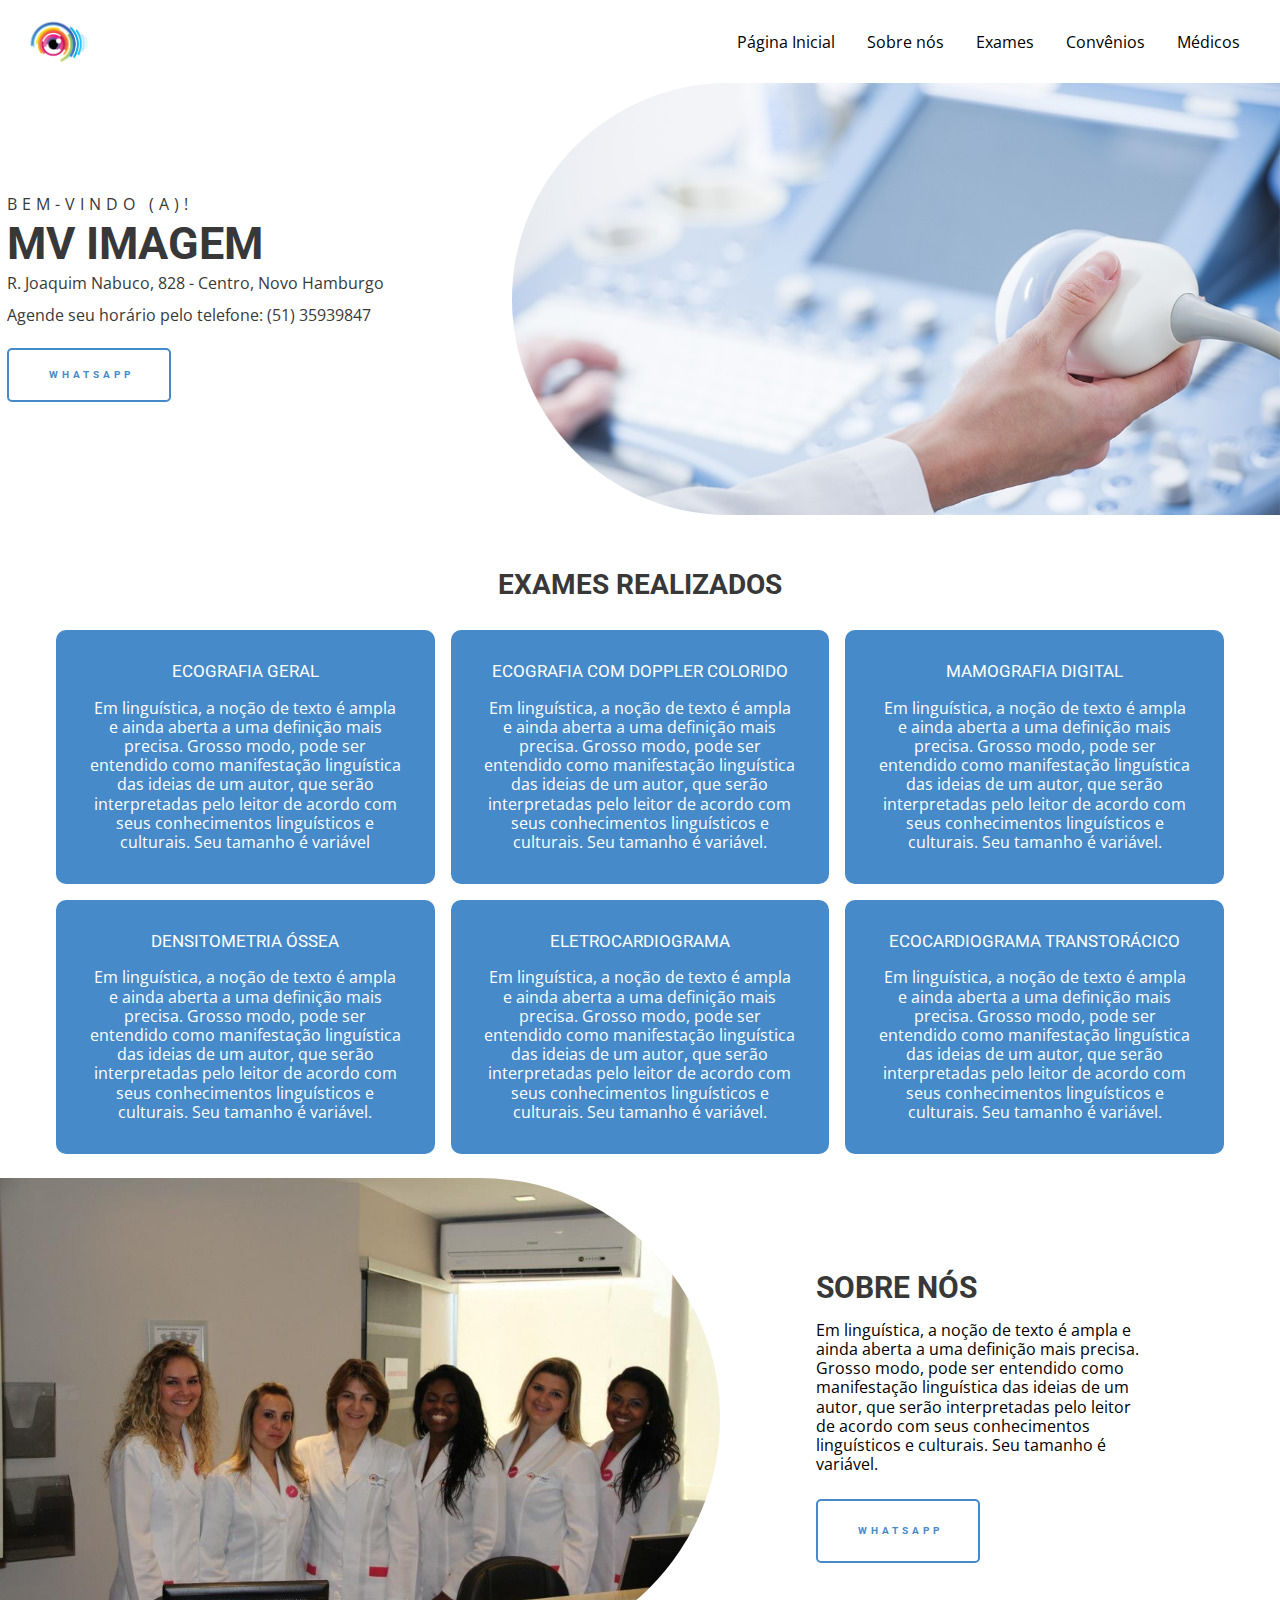
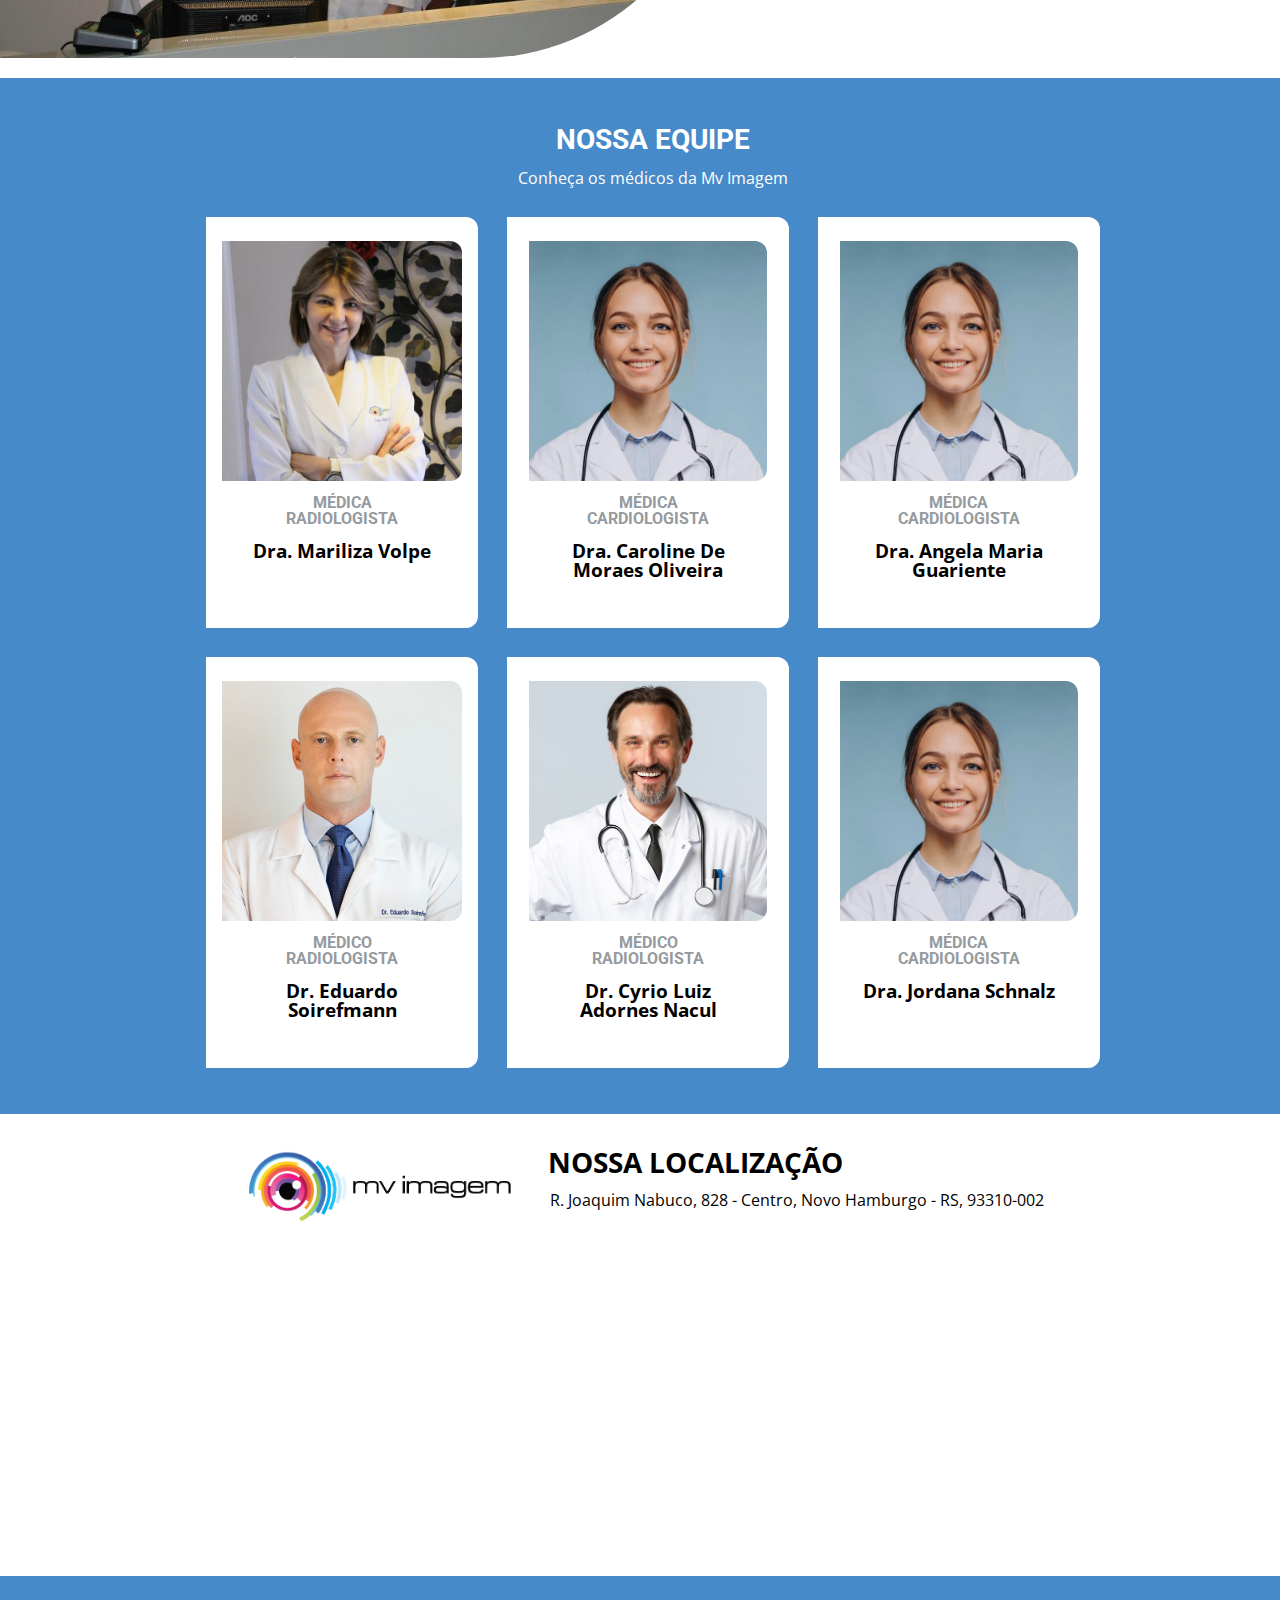
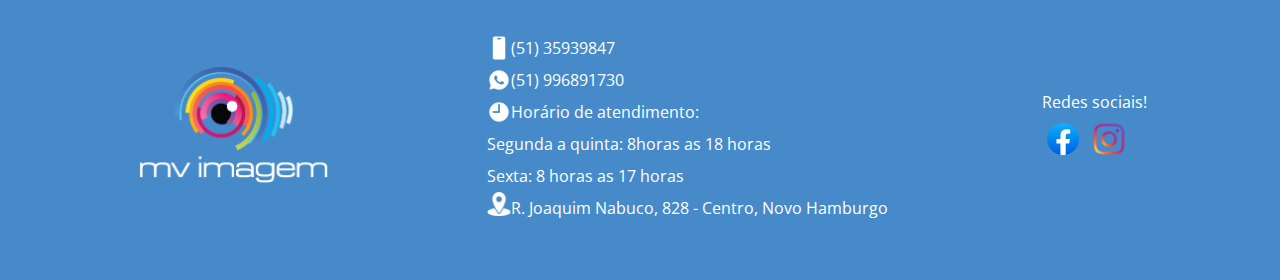
<file: index.html>
<!DOCTYPE html>
<html lang="en">

<head>
    <meta charset="UTF-8">
    <meta http-equiv="X-UA-Compatible" content="IE=edge">
    <meta name="viewport" content="width=device-width, initial-scale=1.0">
    <link rel="stylesheet" href="reset.css">
    <title>Mv Imagem</title>
    <meta name="description" content="MV IMAGEM-Clinica de ultrasonografia" />
    <link rel="preconnect" href="https://fonts.googleapis.com">
    <link rel="preconnect" href="https://fonts.gstatic.com" crossorigin>
    <link href="https://fonts.googleapis.com/css2?family=Open+Sans:wght@300&display=swap" rel="stylesheet">
    <link href="https://fonts.googleapis.com/css2?family=Roboto&display=swap" rel="stylesheet">
    <link href="style.css" rel="stylesheet">
    <link href="/paginas/convenio.html">
    <link href="/paginas/exames.html">

</head>

<body>
    <header class="cabecalho">

        <div class="container">
            <input type="checkbox" id="menu" class="container_botao">
            <label for="menu">
                <span class="cabecalho_menu-hamburguer container_imagem"></span>
            </label>
            <ul class="lista_menu">

                <li class="lista_menu_item">
                    <a href="/index.html" class="lista_menu_link">Página Inicial</a>
                </li>
                <li class="lista_menu_item">
                    <a href="#sobre_nos" class="lista_menu_link">Sobre nós</a>
                </li>
                <li class="lista_menu_item">
                    <a href="/paginas/exames.html" class="lista_menu_link">Exames</a>
                </li>
                <li class="lista_menu_item">
                    <a href="/paginas/convenio.html" class="lista_menu_link">Convênios</a>
                </li>
                <li class="lista_menu_item">
                    <a href="#equipe_medica" class="lista_menu_link">Médicos</a>
                </li>
            </ul>

        </div>

        <img src="img/logounico.png" class="logo_clinicaMv" alt="Logo da clinica Mv imagem">


        <ul class="opcoes">
            <li class="opcoes_item"><a href="/index.html" class="opcoes_link">Página Inicial</a></li>
            <li class="opcoes_item"><a href="#sobre_nos" class="opcoes_link">Sobre nós</a></li>
            <li class="opcoes_item"><a href="/paginas/exames.html" class="opcoes_link">Exames</a></li>
            <li class="opcoes_item"><a href="/paginas/convenio.html" class="opcoes_link">Convênios</a></li>
            <li class="opcoes_item"><a href="#equipe_medica" class="opcoes_link">Médicos</a></li>
        </ul>
    </header>



   
   
    <section id="pagina_inicial" class="banner">

        <div class="banner_conteudo">
            <p class="banner_bemVindo">Bem-Vindo (a)! </p>
            <h2 class="banner_titulo">Mv Imagem</h2>
            <!-- <p class="banner_texto">Clinica Médica de Ultrassonografia!</p> -->

            <div class="conteudo_banner">
                <p class="banner_endereço">R. Joaquim Nabuco, 828 - Centro, Novo Hamburgo</p>
                <p class="banner_telefone">Agende seu horário pelo telefone:
                    (51) 35939847
                </p>
                <div class="botao_whatsapp">
                    <a href="https://wa.me/5551996891730" target="_blank" id="contatos_telefone">whatsapp</a>
                </div>
            </div>

        </div>
            <img src="img/banner.jpg" width="60%" alt="imagem aparelho" class="imagem_banner">
       
    </section>



    <section class="card">
        <div class="descrição">
            <h1 class="titulo">exames realizados</h1>
        </div>
        <div class="card_geral">
            <div class="card_serviços">
                <h3 class="nome_serviço">Ecografia geral</h3>
                <p class="descricao_texto">Em linguística, a noção de texto é ampla e ainda aberta a uma definição mais
                    precisa. Grosso modo, pode ser entendido como manifestação linguística das ideias de um autor, que
                    serão interpretadas pelo leitor de acordo com seus conhecimentos linguísticos e culturais. Seu
                    tamanho é variável</p>
            </div>
            <div class="card_serviços">
                <h3 class="nome_serviço">Ecografia com doppler colorido</h3>
                <p class="descricao_texto">Em linguística, a noção de texto é ampla e ainda aberta a uma definição mais
                    precisa. Grosso modo, pode ser entendido como manifestação linguística das ideias de um autor, que
                    serão interpretadas pelo leitor de acordo com seus conhecimentos linguísticos e culturais. Seu
                    tamanho é variável.</p>
            </div>
            <div class="card_serviços">
                <h3 class="nome_serviço">Mamografia Digital</h3>
                <p class="descricao_texto">Em linguística, a noção de texto é ampla e ainda aberta a uma definição mais
                    precisa. Grosso modo, pode ser entendido como manifestação linguística das ideias de um autor, que
                    serão interpretadas pelo leitor de acordo com seus conhecimentos linguísticos e culturais. Seu
                    tamanho é variável.</p>
            </div>
            <div class="card_serviços">
                <h3 class="nome_serviço">Densitometria óssea</h3>
                <p class="descricao_texto">Em linguística, a noção de texto é ampla e ainda aberta a uma definição mais
                    precisa. Grosso modo, pode ser entendido como manifestação linguística das ideias de um autor, que
                    serão interpretadas pelo leitor de acordo com seus conhecimentos linguísticos e culturais. Seu
                    tamanho é variável.</p>
            </div>
            <div class="card_serviços">
                <h3 class="nome_serviço">Eletrocardiograma</h3>
                <p class="descricao_texto">Em linguística, a noção de texto é ampla e ainda aberta a uma definição mais
                    precisa. Grosso modo, pode ser entendido como manifestação linguística das ideias de um autor, que
                    serão interpretadas pelo leitor de acordo com seus conhecimentos linguísticos e culturais. Seu
                    tamanho é variável.</p>
            </div>
            <div class="card_serviços">
                <h3 class="nome_serviço">ecocardiograma transtorácico</h3>
                <p class="descricao_texto">Em linguística, a noção de texto é ampla e ainda aberta a uma definição mais
                    precisa. Grosso modo, pode ser entendido como manifestação linguística das ideias de um autor, que
                    serão interpretadas pelo leitor de acordo com seus conhecimentos linguísticos e culturais. Seu
                    tamanho é variável.</p>
            </div>
        </div>

    </section>

    <section id="sobre_nos" class="sobre_clinica">

        <div class="imagem_clinica">
            <img src="img/equipeMV.jpg" alt="imagem da clinica">
        </div>

        <div class="card_clinica">
            <div class="sobre_titulo">sobre nós</div>
            <div class="sobre_text">
                <p class="descricao_texto">Em linguística, a noção de texto é ampla e ainda aberta a uma definição mais
                    precisa. Grosso modo, pode ser entendido como manifestação linguística das ideias de um autor, que
                    serão interpretadas pelo leitor de acordo com seus conhecimentos linguísticos e culturais. Seu
                    tamanho é variável.</p>
                <div class="botao_whatsapp_card">
                    <a href="https://wa.me/5551996891730" target="_blank" id="contatos_telefone_card">whatsapp</a>
                </div>
            </div>
        </div>

    </section>

    <section id="equipe_medica" class="equipe">
        <div class="conteudo_equipe">
            <h2 class="titulo_equipe">Nossa equipe</h2>
            <p class="text_equipe">Conheça os médicos da Mv Imagem</p>
        </div>
        <div class="equipe_medica">
            <div class="card_medico">
                <div class="foto_medico">
                    <img src="img/mariliza.jpeg" alt="Foto Dra.Mariliza">
                </div>
                <div class="informoes_medico">
                    <p class="especialidade">Médica Radiologista</p>
                    <h3 class="nome_medico">Dra. Mariliza Volpe</h3>
                </div>
            </div>
            <div class="card_medico">
                <div class="foto_medico">
                    <img src="img/medica.jpg" alt="Foto Dra.Mariliza">
                </div>
                <div class="informoes_medico">
                    <p class="especialidade">Médica cardiologista</p>
                    <h3 class="nome_medico">Dra. Caroline De Moraes Oliveira</h3>
                </div>
            </div>
            <div class="card_medico">
                <div class="foto_medico">
                    <img src="img/medica.jpg" alt="Foto Dra.Mariliza">
                </div>
                <div class="informoes_medico">
                    <p class="especialidade">Médica cardiologista</p>
                    <h3 class="nome_medico">Dra. Angela Maria Guariente</h3>
                </div>
            </div>
            <div class="card_medico">
                <div class="foto_medico">
                    <img src="img/Dr-Eduardo-Soreifmann.jpg" alt="Foto Dra.Mariliza">
                </div>
                <div class="informoes_medico">
                    <p class="especialidade">Médico Radiologista</p>
                    <h3 class="nome_medico">Dr. Eduardo Soirefmann</h3>
                </div>
            </div>
            <div class="card_medico">
                <div class="foto_medico">
                    <img src="img/medico.jpg" alt="Foto Dra.Mariliza">
                </div>
                <div class="informoes_medico">
                    <p class="especialidade">Médico Radiologista</p>
                    <h3 class="nome_medico">Dr. Cyrio Luiz Adornes Nacul</h3>
                </div>
            </div>
            <div class="card_medico">
                <div class="foto_medico">
                    <img src="img/medica.jpg" alt="Foto Dra.Mariliza">
                </div>
                <div class="informoes_medico">
                    <p class="especialidade">Médica cardiologista</p>
                    <h3 class="nome_medico">Dra. Jordana Schnalz</h3>
                </div>
            </div>
        </div>
    </section>

    <section id="Localização" class="localizaçao_clinica">
        <div class="localizaçao_logo">
            <img class="logo_clinica" src="img/logoEscrito.png" alt="logo clinica">

            <div class="escrita_localizaçao">
                <h3>Nossa localização</h3>
                <p> R. Joaquim Nabuco, 828 - Centro, Novo Hamburgo - RS, 93310-002</p>
            </div>
        </div>

        <div class="mapa">
            <iframe
                src="https://www.google.com/maps/embed?pb=!1m18!1m12!1m3!1d3466.262163965737!2d-51.13147508521239!3d-29.683178021526814!2m3!1f0!2f0!3f0!3m2!1i1024!2i768!4f13.1!3m3!1m2!1s0x951943af8777ccd5%3A0x61f40f6b15903aa6!2sMV%20Imagem%20Climedson!5e0!3m2!1spt-BR!2sbr!4v1674775472508!5m2!1spt-BR!2sbr"
                width="100%" height="300" style="border:0;" allowfullscreen="" loading="lazy"
                referrerpolicy="no-referrer-when-downgrade"></iframe>
        </div>
    </section>

    <footer class="rodape">
        <div class="logo">
            <img src="/img/logoBranco.png" alt="logo clinica">
        </div>


        <div class="informacoes_clinica">

        <div class="telefone_infomacoes">
            <img src="/img/telefone.png" alt="imagem telefone">
            <p>(51) 35939847</p>
        </div>
        <div class="whats_informacoes">
            <img src="/img/whats.png" alt="imagem whats">
            <p>(51) 996891730</p>
        </div>
       
    <div class="horario_informacoes">
        <div class="horario_img">
        <img src="/img/relogio.png" alt="imagem relogio">
        <p>Horário de atendimento: </p>
    </div>
        <p> Segunda a quinta: 8horas as 18 horas</p>
        <p> Sexta: 8 horas as 17 horas</p>
    </div>

    <div class="localizaçao_informacoes">
        <img src="/img/localizacao.png" alt="imagem de localização">
        <p>R. Joaquim Nabuco, 828 - Centro, Novo Hamburgo</p>
    </div>
    </div>

    <div class="redes_sociais">
        <p>Redes sociais!</p>
        <a href="https://www.facebook.com/MVImagem/?locale=pt_BR"> <img src="/img/facebook.png" alt="logo facebook"></a>
        <a href="https://www.instagram.com/mvimagem/"> <img src="/img/instagram.png" alt="logo instagram"></a>
    </div>
    </footer>

</body>

</html>
</file>
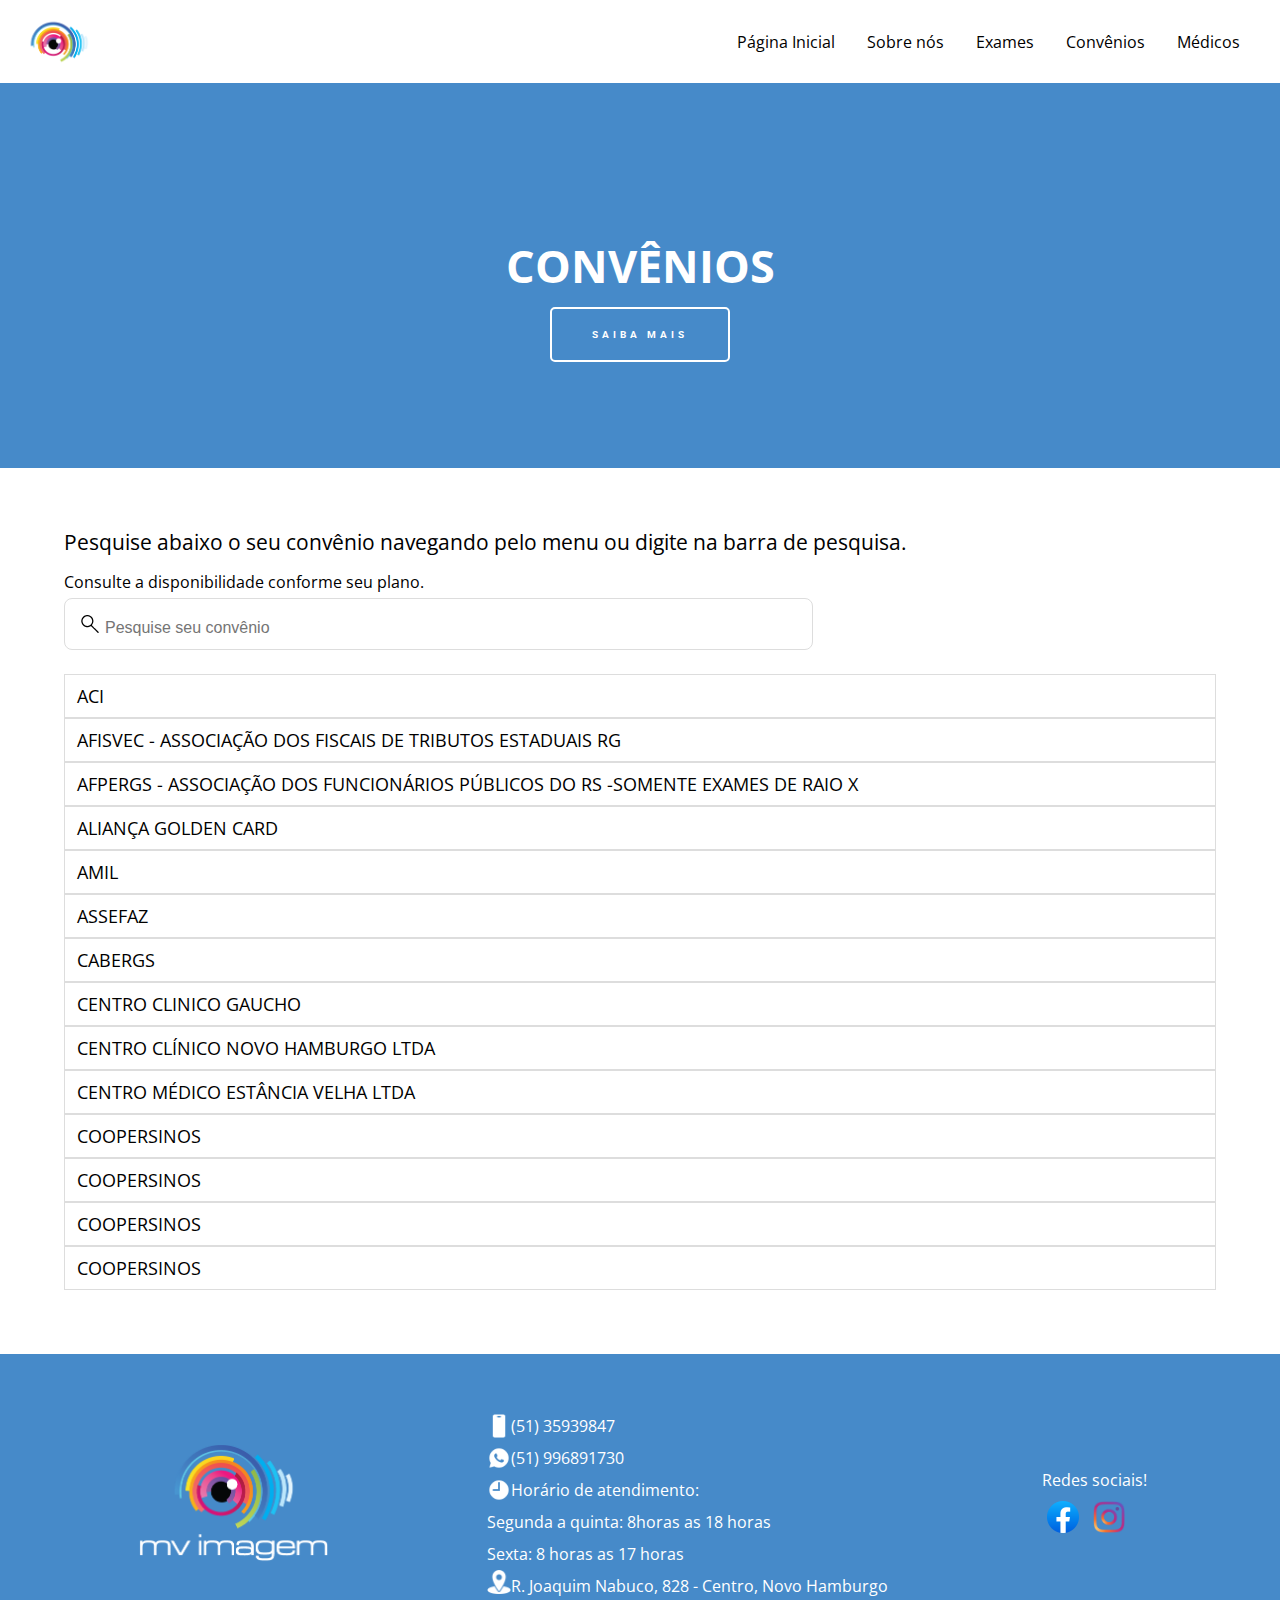
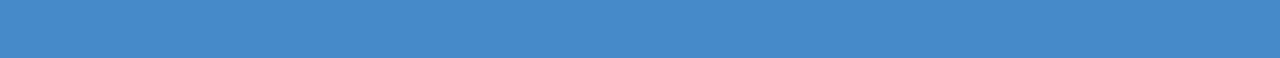
<file: paginas/convenio.html>
<!DOCTYPE html>
<html lang="en">

<head>
    <meta charset="UTF-8">
    <meta http-equiv="X-UA-Compatible" content="IE=edge">
    <meta name="viewport" content="width=device-width, initial-scale=1.0">
    <title>Mv Imagem</title>
    <link rel="stylesheet" href="/reset.css">
    <link rel="preconnect" href="https://fonts.googleapis.com">
    <link rel="preconnect" href="https://fonts.gstatic.com" crossorigin>
    <link href="https://fonts.googleapis.com/css2?family=Open+Sans:wght@300&display=swap" rel="stylesheet">
    <link href="https://fonts.googleapis.com/css2?family=Roboto&display=swap" rel="stylesheet">
    <link href="/style.css" rel="stylesheet">
    <link href="/index.html">
    <link href="/paginas/exames.html">
</head>

<body>
    <header class="cabecalho">

        <div class="container">
            <input type="checkbox" id="menu" class="container_botao">
            <label for="menu">
                <span class="cabecalho_menu-hamburguer container_imagem"></span>
            </label>
            <ul class="lista_menu">
                
                <li class="lista_menu_item">
                    <a href="/index.html" class="lista_menu_link">Página Inicial</a>
                </li>
                <li class="lista_menu_item">
                    <a href="/index.html#sobre_nos" class="lista_menu_link">Sobre nós</a>
                </li>
                <li class="lista_menu_item">
                    <a href="/paginas/exames.html" class="lista_menu_link">Exames</a>
                </li>
                <li class="lista_menu_item">
                    <a href="/paginas/convenio.html" class="lista_menu_link">Convênios</a>
                </li>
                <li class="lista_menu_item">
                    <a href="/index.html#equipe_medica" class="lista_menu_link">Médicos</a>
                </li>
            </ul>

        </div>
      
<img  src="/img/logounico.png" class="logo_clinicaMv" alt="Logo da clinica Mv imagem"> 
            

<ul class="opcoes">
    <li class="opcoes_item"><a href="/index.html"  class="opcoes_link" >Página Inicial</a></li>
    <li class="opcoes_item"><a href="/index.html#sobre_nos"  class="opcoes_link" >Sobre nós</a></li>
    <li class="opcoes_item"><a href="/paginas/exames.html"  class="opcoes_link" >Exames</a></li>
    <li class="opcoes_item"><a href="/paginas/convenio.html"  class="opcoes_link" >Convênios</a></li>
    <li class="opcoes_item"><a href="/index.html#equipe_medica"  class="opcoes_link" >Médicos</a></li>
</ul>
    </header>

    <section class="banner_convenio">
        <h2 class="titulo_convenio">Convênios</h2>
        <div>
            <a href="https://wa.me/5551996891730" target="_blank" id="contatos_whatsapp">saiba mais</a>
        </div>
    </section>

    <section class="lista_convenio">
        <p class="texto_convenio">Pesquise abaixo o seu convênio navegando pelo menu ou digite na barra de pesquisa.</p>
        <p>Consulte a disponibilidade conforme seu plano.</p>
        <input type="text" id="myInput" onkeyup="myFunction()"  placeholder="Pesquise seu convênio" title="Type in a name">
        
        <ul id="myUL">
            <li><a href="#">ACI</a></li>
            <li><a href="#">AFISVEC - ASSOCIAÇÃO DOS FISCAIS DE TRIBUTOS ESTADUAIS RG</a></li>
          
            <li><a href="#">AFPERGS - ASSOCIAÇÃO DOS FUNCIONÁRIOS PÚBLICOS DO RS -SOMENTE EXAMES DE RAIO X</a></li>
            <li><a href="#">ALIANÇA GOLDEN CARD</a></li>
          
            <li><a href="#">AMIL</a></li>
            <li><a href="#">ASSEFAZ</a></li>
            <li><a href="#">CABERGS</a></li>
            <li><a href="#">CENTRO CLINICO GAUCHO</a></li>
            <li><a href="#">CENTRO CLÍNICO NOVO HAMBURGO LTDA</a></li>
            <li><a href="#">CENTRO MÉDICO ESTÂNCIA VELHA LTDA</a></li>
            <li><a href="#">COOPERSINOS</a></li>
            <li><a href="#">COOPERSINOS</a></li>
            <li><a href="#">COOPERSINOS</a></li>
            <li><a href="#">COOPERSINOS</a></li>
          </ul>
        
          <script>
            function myFunction() {
                var input, filter, ul, li, a, i, txtValue;
                input = document.getElementById("myInput");
                filter = input.value.toUpperCase();
                ul = document.getElementById("myUL");
                li = ul.getElementsByTagName("li");
                for (i = 0; i < li.length; i++) {
                    a = li[i].getElementsByTagName("a")[0];
                    txtValue = a.textContent || a.innerText;
                    if (txtValue.toUpperCase().indexOf(filter) > -1) {
                        li[i].style.display = "";
                    } else {
                        li[i].style.display = "none";
                    }
                }
            }
            </script>
    </section>
    <footer class="rodape">
        <div class="logo">
            <img src="/img/logoBranco.png" alt="logo clinica">
        </div>


        <div class="informacoes_clinica">

        <div class="telefone_infomacoes">
            <img src="/img/telefone.png" alt="imagem telefone">
            <p>(51) 35939847</p>
        </div>
        <div class="whats_informacoes">
            <img src="/img/whats.png" alt="imagem whats">
            <p>(51) 996891730</p>
        </div>
       
    <div class="horario_informacoes">
        <div class="horario_img">
        <img src="/img/relogio.png" alt="imagem relogio">
        <p>Horário de atendimento: </p>
    </div>
        <p> Segunda a quinta: 8horas as 18 horas</p>
        <p> Sexta: 8 horas as 17 horas</p>
    </div>

    <div class="localizaçao_informacoes">
        <img src="/img/localizacao.png" alt="imagem de localização">
        <p>R. Joaquim Nabuco, 828 - Centro, Novo Hamburgo</p>
    </div>
    </div>

    <div class="redes_sociais">
        <p>Redes sociais!</p>
        <a href="https://www.facebook.com/MVImagem/?locale=pt_BR"> <img src="/img/facebook.png" alt="logo facebook"></a>
        <a href="https://www.instagram.com/mvimagem/"> <img src="/img/instagram.png" alt="logo instagram"></a>
    </div>
    </footer>

</body>

</html>
</file>
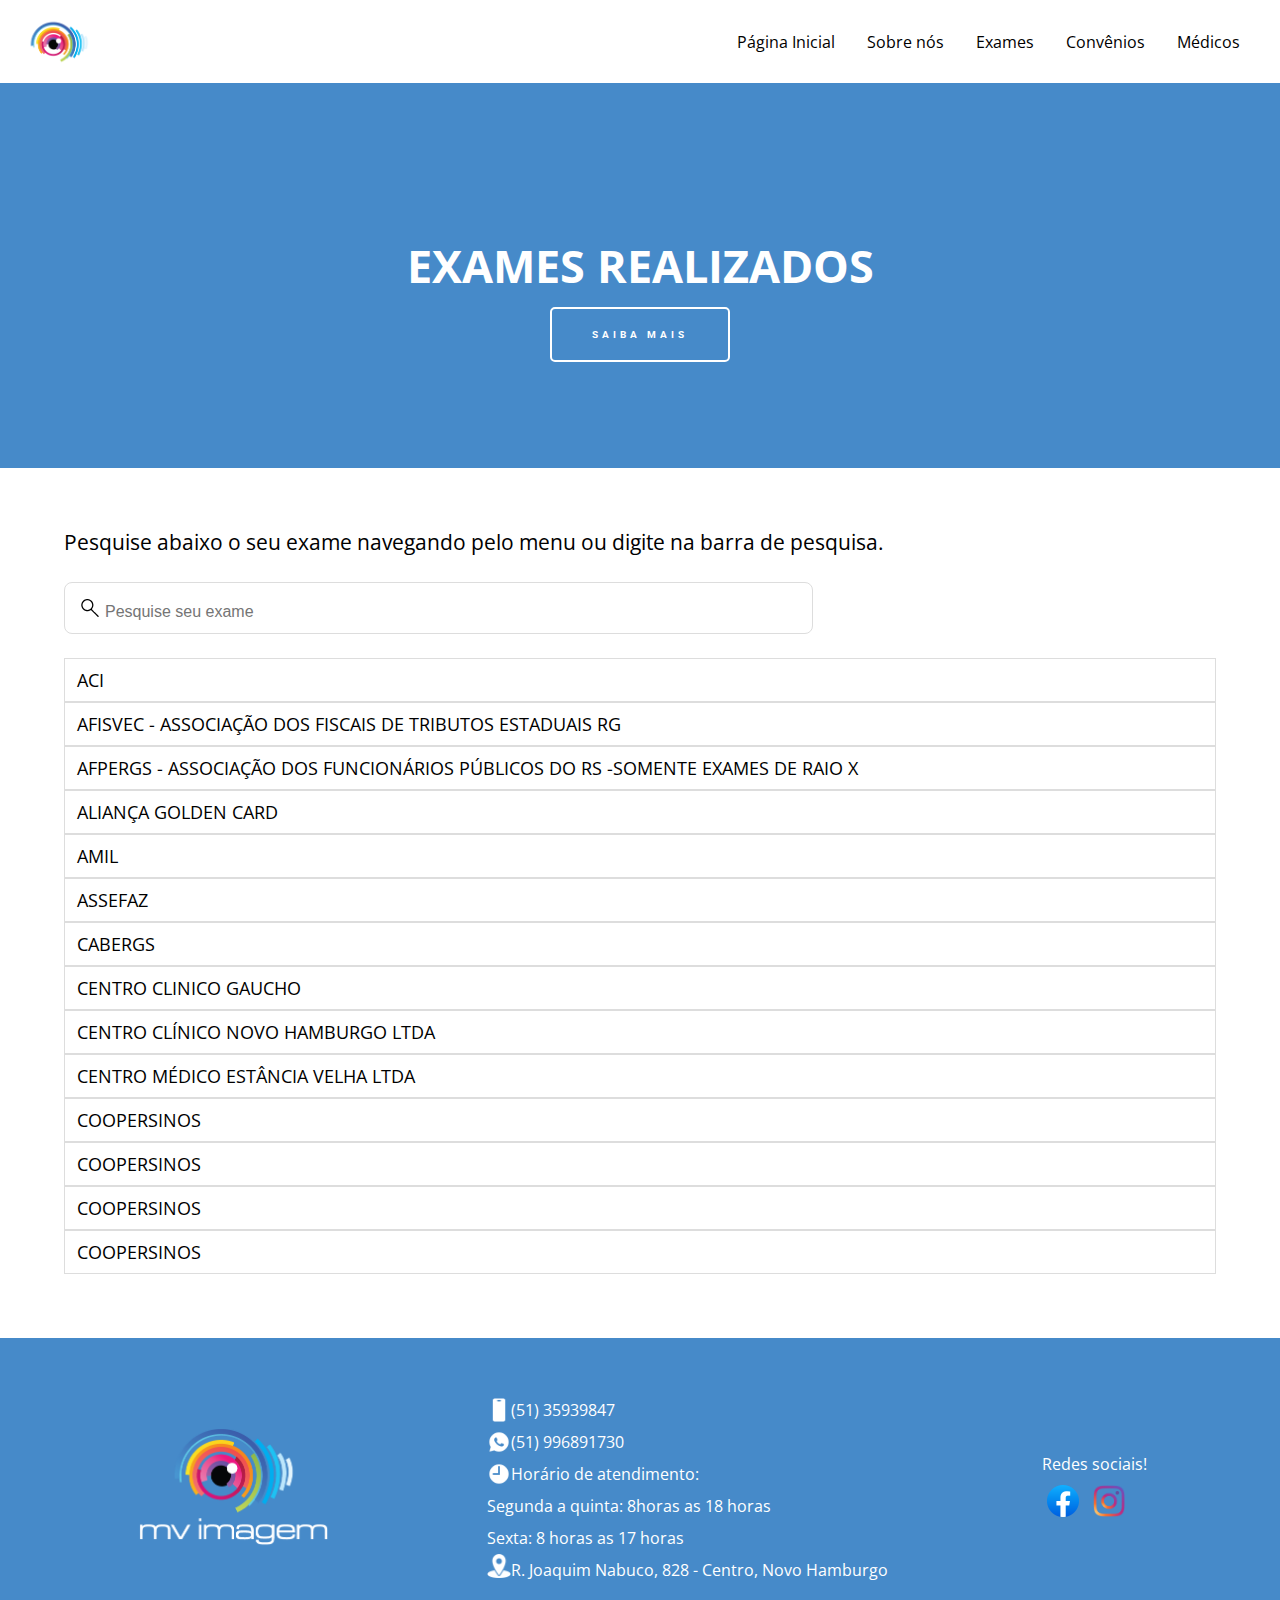
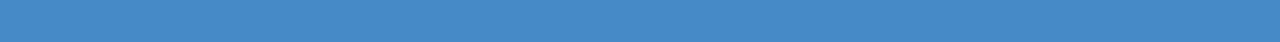
<file: paginas/exames.html>
<!DOCTYPE html>
<html lang="en">
<head>
    <head>
        <meta charset="UTF-8">
        <meta http-equiv="X-UA-Compatible" content="IE=edge">
        <meta name="viewport" content="width=device-width, initial-scale=1.0">
        <title>Mv Imagem</title>
        <link rel="stylesheet" href="/reset.css">
        <link rel="preconnect" href="https://fonts.googleapis.com">
        <link rel="preconnect" href="https://fonts.gstatic.com" crossorigin>
        <link href="https://fonts.googleapis.com/css2?family=Open+Sans:wght@300&display=swap" rel="stylesheet">
        <link href="https://fonts.googleapis.com/css2?family=Roboto&display=swap" rel="stylesheet">
        <link href="/style.css" rel="stylesheet">
        <link href="/index.html">
        <link href="/paginas/convenio.html">
    </head>
    
</head>
<body>

    <header class="cabecalho">

        <div class="container">
            <input type="checkbox" id="menu" class="container_botao">
            <label for="menu">
                <span class="cabecalho_menu-hamburguer container_imagem"></span>
            </label>
            <ul class="lista_menu">
                
                <li class="lista_menu_item">
                    <a href="/index.html" class="lista_menu_link">Página Inicial</a>
                </li>
                <li class="lista_menu_item">
                    <a href="/index.html#sobre_nos" class="lista_menu_link">Sobre nós</a>
                </li>
                <li class="lista_menu_item">
                    <a href="/paginas/exames.html" class="lista_menu_link">Exames</a>
                </li>
                <li class="lista_menu_item">
                    <a href="/paginas/convenio.html" class="lista_menu_link">Convênios</a>
                </li>
                <li class="lista_menu_item">
                    <a href="/index.html#equipe_medica" class="lista_menu_link">Médicos</a>
                </li>
            </ul>

        </div>
      
<img  src="/img/logounico.png" class="logo_clinicaMv" alt="Logo da clinica Mv imagem"> 
            

<ul class="opcoes">
    <li class="opcoes_item"><a href="/index.html"  class="opcoes_link" >Página Inicial</a></li>
    <li class="opcoes_item"><a href="/index.html#sobre_nos"  class="opcoes_link" >Sobre nós</a></li>
    <li class="opcoes_item"><a href="/paginas/exames.html"  class="opcoes_link" >Exames</a></li>
    <li class="opcoes_item"><a href="/paginas/convenio.html"  class="opcoes_link" >Convênios</a></li>
    <li class="opcoes_item"><a href="/index.html#equipe_medica"  class="opcoes_link" >Médicos</a></li>
</ul>
    </header>
    
    <section class="banner_convenio">
        <h2 class="titulo_convenio">EXAMES REALIZADOS</h2>
        <div>
            <a href="https://wa.me/5551996891730" target="_blank" id="contatos_whatsapp">saiba mais</a>
        </div>
    </section>

    <section class="lista_convenio">
        <p class="texto_convenio">Pesquise abaixo o seu exame navegando pelo menu ou digite na barra de pesquisa.</p>
        <!-- <p>Consulte a disponibilidade conforme seu plano.</p> -->
        <input type="text" id="myInput" onkeyup="myFunction()"  placeholder="Pesquise seu exame" title="Type in a name">
        
        <ul id="myUL">
            <li><a href="#">ACI</a></li>
            <li><a href="#">AFISVEC - ASSOCIAÇÃO DOS FISCAIS DE TRIBUTOS ESTADUAIS RG</a></li>
          
            <li><a href="#">AFPERGS - ASSOCIAÇÃO DOS FUNCIONÁRIOS PÚBLICOS DO RS -SOMENTE EXAMES DE RAIO X</a></li>
            <li><a href="#">ALIANÇA GOLDEN CARD</a></li>
          
            <li><a href="#">AMIL</a></li>
            <li><a href="#">ASSEFAZ</a></li>
            <li><a href="#">CABERGS</a></li>
            <li><a href="#">CENTRO CLINICO GAUCHO</a></li>
            <li><a href="#">CENTRO CLÍNICO NOVO HAMBURGO LTDA</a></li>
            <li><a href="#">CENTRO MÉDICO ESTÂNCIA VELHA LTDA</a></li>
            <li><a href="#">COOPERSINOS</a></li>
            <li><a href="#">COOPERSINOS</a></li>
            <li><a href="#">COOPERSINOS</a></li>
            <li><a href="#">COOPERSINOS</a></li>
          </ul>
        
          <script>
            function myFunction() {
                var input, filter, ul, li, a, i, txtValue;
                input = document.getElementById("myInput");
                filter = input.value.toUpperCase();
                ul = document.getElementById("myUL");
                li = ul.getElementsByTagName("li");
                for (i = 0; i < li.length; i++) {
                    a = li[i].getElementsByTagName("a")[0];
                    txtValue = a.textContent || a.innerText;
                    if (txtValue.toUpperCase().indexOf(filter) > -1) {
                        li[i].style.display = "";
                    } else {
                        li[i].style.display = "none";
                    }
                }
            }
            </script>
    </section>

    <footer class="rodape">
        <div class="logo">
            <img src="/img/logoBranco.png" alt="logo clinica">
        </div>


        <div class="informacoes_clinica">

        <div class="telefone_infomacoes">
            <img src="/img/telefone.png" alt="imagem telefone">
            <p>(51) 35939847</p>
        </div>
        <div class="whats_informacoes">
            <img src="/img/whats.png" alt="imagem whats">
            <p>(51) 996891730</p>
        </div>
       
    <div class="horario_informacoes">
        <div class="horario_img">
        <img src="/img/relogio.png" alt="imagem relogio">
        <p>Horário de atendimento: </p>
    </div>
        <p> Segunda a quinta: 8horas as 18 horas</p>
        <p> Sexta: 8 horas as 17 horas</p>
    </div>

    <div class="localizaçao_informacoes">
        <img src="/img/localizacao.png" alt="imagem de localização">
        <p>R. Joaquim Nabuco, 828 - Centro, Novo Hamburgo</p>
    </div>
    </div>

    <div class="redes_sociais">
        <p>Redes sociais!</p>
        <a href="https://www.facebook.com/MVImagem/?locale=pt_BR"> <img src="/img/facebook.png" alt="logo facebook"></a>
        <a href="https://www.instagram.com/mvimagem/"> <img src="/img/instagram.png" alt="logo instagram"></a>
    </div>
    </footer>
    
</body>
</html>
</file>
<file: style.css>
@import url("styles/banner.css");
@import url("styles/header.css");
@import url("styles/cards.css");
@import url("styles/sobreClinica.css");
@import url("styles/equipe.css");
@import url("styles/localizaçao.css");
@import url("styles/footer.css");
@import url("styles/convenio.css");

:root{
    --font-principal: "Open Sans";
    --font-titulos: "Roboto";
    --cor-de-fundo: hsl(220, 8%, 93%);
    --branco: #FFFFFF;
    --azul-degrade: linear-gradient(97.54deg, #002F52 35.49%, #326589 165.37%);
    --cor-font: #383838;
    --azul: #468AC9;
    --cinza-paragrafo: #959a9e;
}

body {
   
    font-family: var(--font-principal);
    font-size: 16px;
    font-weight: 400;
    
}

 /* header  {
    position: fixed;
    width: 100%;
  
 }  */
</file>
